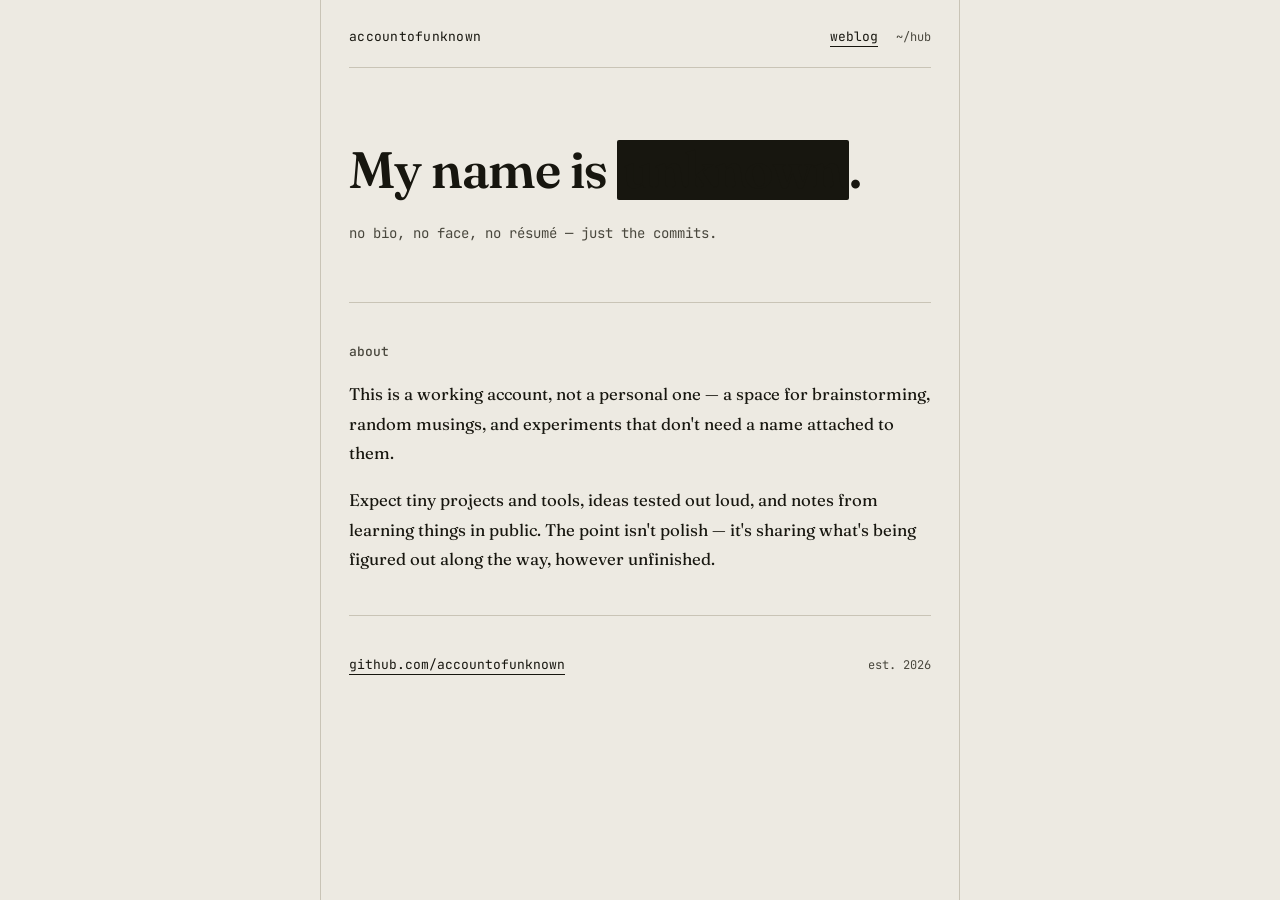
<file: index.html>
<!DOCTYPE html>
<html lang="en">
<head>
<meta charset="UTF-8">
<meta name="viewport" content="width=device-width, initial-scale=1.0">
<title>accountofunknown</title>
<meta name="description" content="A pseudonymous project hub.">
<link rel="preconnect" href="https://fonts.googleapis.com">
<link rel="preconnect" href="https://fonts.gstatic.com" crossorigin>
<link href="https://fonts.googleapis.com/css2?family=Fraunces:opsz,wght@9..144,400;9..144,500;9..144,600&family=JetBrains+Mono:wght@400;500&display=swap" rel="stylesheet">
<link rel="stylesheet" href="/assets/style.css">
</head>
<body>

<div class="frame">

  <header>
    <span class="mark">accountofunknown</span>
    <div class="header-meta">
      <a class="nav-link" href="/weblog/">weblog</a>
      <span class="path">~/hub</span>
    </div>
  </header>

  <main>
    <div class="hero">
      <h1>My name is <span class="redact stamp-in" id="redactSpan" aria-label="withheld">unknown</span>.</h1>
      <p class="tagline">no bio, no face, no résumé — just the commits.</p>
    </div>

    <hr class="rule">

    <section>
      <h2>about</h2>
      <p>This is a working account, not a personal one — a space for brainstorming, random musings, and experiments that don't need a name attached to them.</p>
      <p>Expect tiny projects and tools, ideas tested out loud, and notes from learning things in public. The point isn't polish — it's sharing what's being figured out along the way, however unfinished.</p>
    </section>
  </main>

  <footer>
    <a href="https://github.com/accountofunknown">github.com/accountofunknown</a>
    <span class="stamp-note">est. 2026</span>
  </footer>

</div>

<script>
(function(){
  var el = document.getElementById('redactSpan');
  if(!el) return;

  var reduceMotion = window.matchMedia('(prefers-reduced-motion: reduce)').matches;
  if(reduceMotion) return; // stays on the plain redacted "unknown" already in the markup

  var GLITCH_MS = 150;

  function glitchTo(text, reveal, cb){
    el.classList.add('glitch-active');
    setTimeout(function(){
      el.classList.remove('glitch-active');
      el.textContent = text;
      el.setAttribute('aria-label', reveal ? text : 'withheld');
      el.classList.toggle('reveal', reveal);
      if(cb) cb();
    }, GLITCH_MS);
  }

  // Let the initial stamp-in animation finish and settle first.
  setTimeout(function(){
    setTimeout(function(){
      glitchTo('* [Not Required]', true, function(){
        setTimeout(function(){
          glitchTo('[Unknown]', true, function(){
            setTimeout(function(){
              glitchTo('unknown', false);
            }, 700);
          });
        }, 700);
      });
    }, 1700);
  }, 900);
})();
</script>

</body>
</html>
</file>
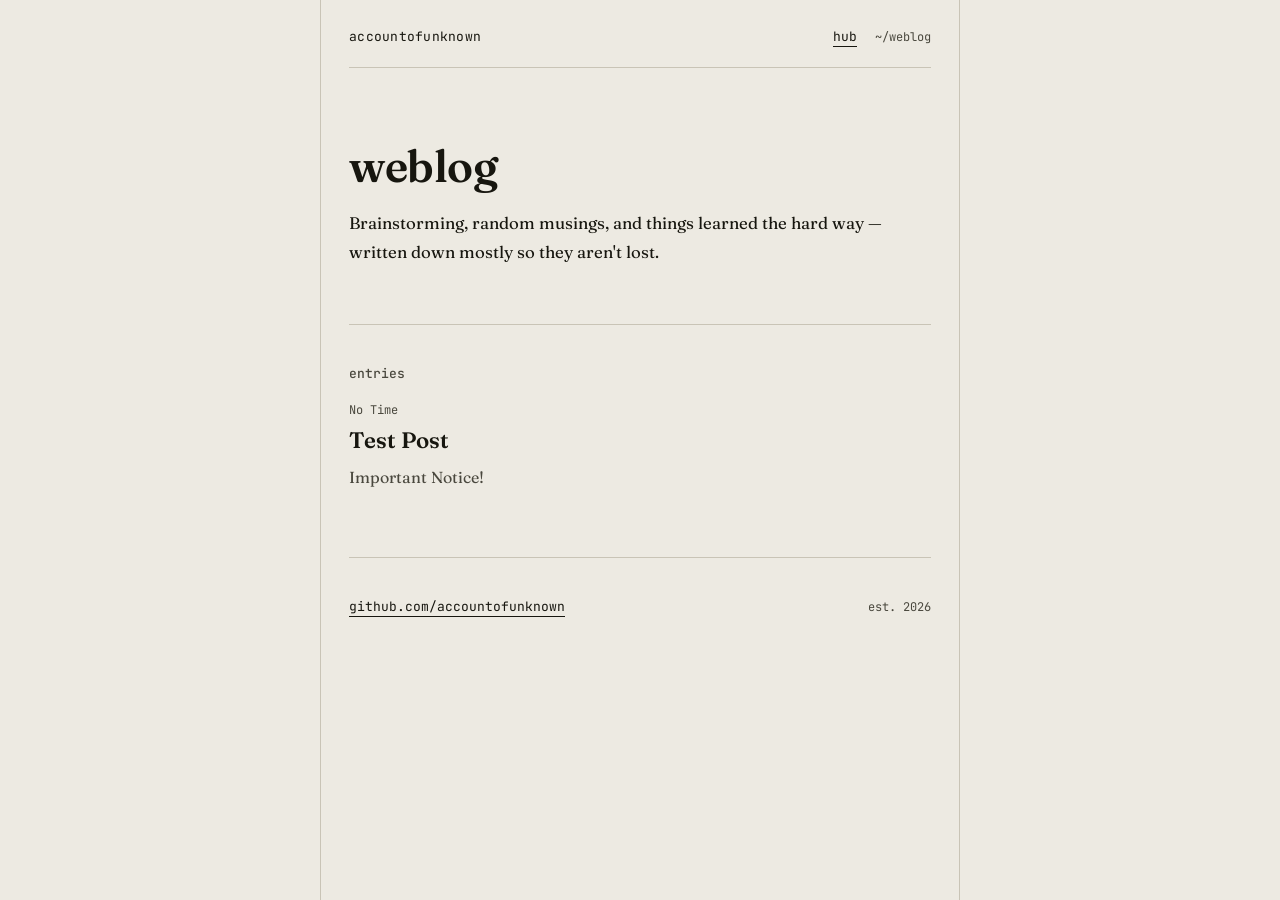
<file: weblog/index.html>
<!DOCTYPE html>
<html lang="en">
<head>
<meta charset="UTF-8">
<meta name="viewport" content="width=device-width, initial-scale=1.0">
<title>weblog — accountofunknown</title>
<meta name="description" content="Notes, experiments, and tiny things worth writing down.">
<link rel="preconnect" href="https://fonts.googleapis.com">
<link rel="preconnect" href="https://fonts.gstatic.com" crossorigin>
<link href="https://fonts.googleapis.com/css2?family=Fraunces:opsz,wght@9..144,400;9..144,500;9..144,600&family=JetBrains+Mono:wght@400;500&display=swap" rel="stylesheet">
<link rel="stylesheet" href="/assets/style.css">
</head>
<body>

<div class="frame">

  <header>
    <a class="mark" href="/">accountofunknown</a>
    <div class="header-meta">
      <a class="nav-link" href="/">hub</a>
      <span class="path">~/weblog</span>
    </div>
  </header>

  <main>
    <div class="hero">
      <h1 style="font-family:'Fraunces',Georgia,serif; font-size:clamp(2rem,5.5vw,2.8rem); font-weight:600; letter-spacing:-0.01em; margin:0 0 16px;">weblog</h1>
      <p class="blog-intro">Brainstorming, random musings, and things learned the hard way — written down mostly so they aren't lost.</p>
    </div>

    <hr class="rule">

    <section>
      <h2>entries</h2>

      <!--
        To publish a new post:
        1. Duplicate the /weblog/example-entry/ folder, rename it (lowercase, hyphens, no spaces)
           e.g. /weblog/how-i-broke-my-build/
        2. Edit the index.html inside it — title, date, body.
        3. Add a matching <li> below, newest at the top.
      -->
      <ul class="post-list">
        <li>
          <span class="post-meta">No Time</span>
          <a class="post-title" href="/weblog/Test-Post/">Test Post</a>
          <p class="post-excerpt">Important Notice!</p>
        </li>
      </ul>
    </section>
  </main>

  <footer>
    <a href="https://github.com/accountofunknown">github.com/accountofunknown</a>
    <span class="stamp-note">est. 2026</span>
  </footer>

</div>

</body>
</html>
</file>
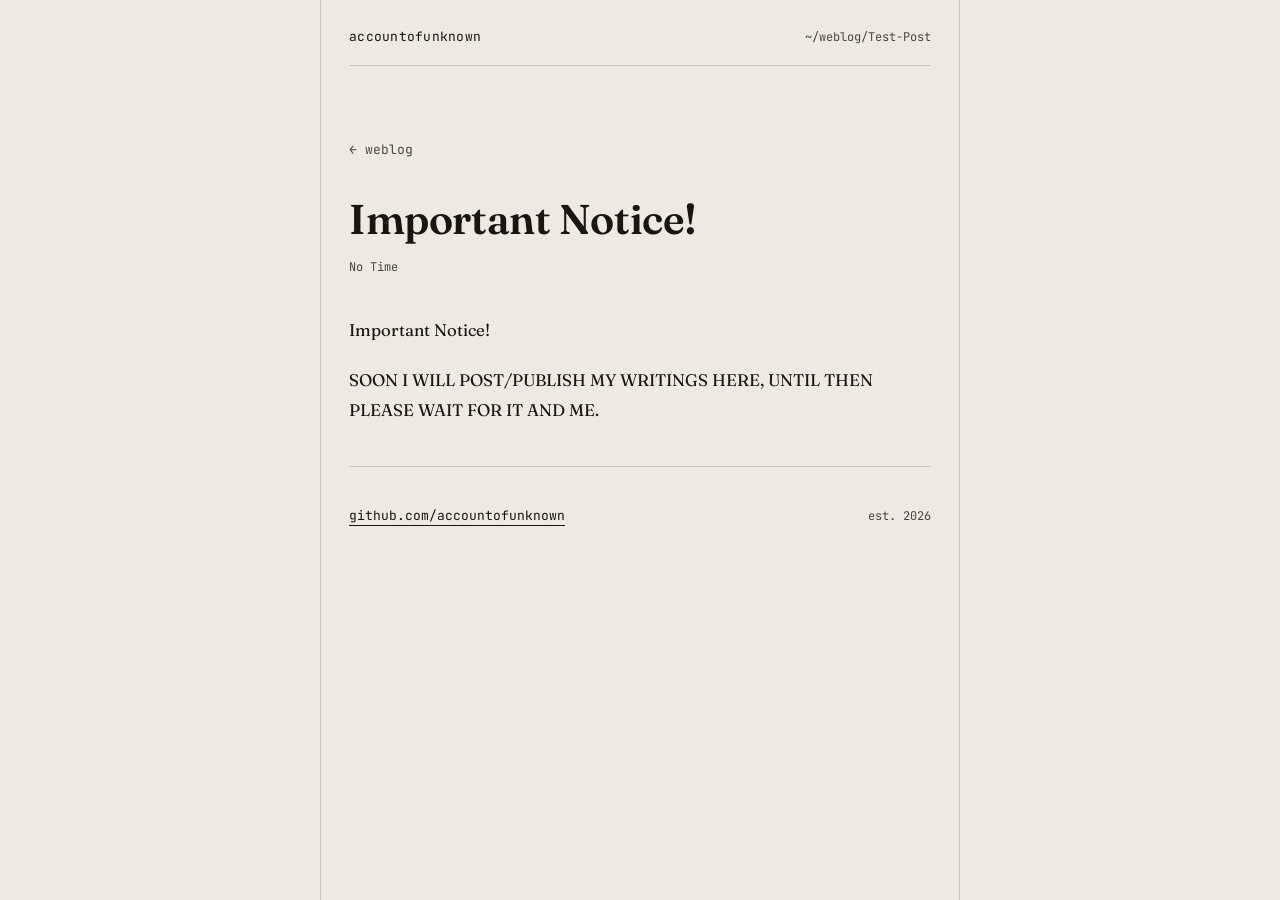
<file: weblog/Test-Post/index.html>
<!DOCTYPE html>
<html lang="en">
<head>
<meta charset="UTF-8">
<meta name="viewport" content="width=device-width, initial-scale=1.0">
<title>A Test Post — weblog</title>
<meta name="description" content="A short placeholder post that also doubles as the template for every entry after it.">
<link rel="preconnect" href="https://fonts.googleapis.com">
<link rel="preconnect" href="https://fonts.gstatic.com" crossorigin>
<link href="https://fonts.googleapis.com/css2?family=Fraunces:opsz,wght@9..144,400;9..144,500;9..144,600&family=JetBrains+Mono:wght@400;500&display=swap" rel="stylesheet">
<link rel="stylesheet" href="/assets/style.css">
</head>
<body>

<div class="frame">

  <header>
    <a class="mark" href="/">accountofunknown</a>
    <span class="path">~/weblog/Test-Post</span>
  </header>

  <main>
    <a class="back-link" href="/weblog/">&larr; weblog</a>

    <div class="post-header">
      <h1>Important Notice!</h1>
      <span class="post-meta">No Time</span>
    </div>

    <article>
      <p>Important Notice!</p>
<p>SOON I WILL POST/PUBLISH MY WRITINGS HERE, UNTIL THEN PLEASE WAIT FOR IT AND ME.</p>
  
    </article>
  </main>

  <footer>
    <a href="https://github.com/accountofunknown">github.com/accountofunknown</a>
    <span class="stamp-note">est. 2026</span>
  </footer>

</div>

</body>
</html>
</file>
<file: assets/style.css>
/* ---------- base ---------- */
:root{
  --paper: #edeae2;
  --ink: #17160f;
  --ink-soft: #4a483e;
  --rule: #c9c4b6;
  --accent: #2c3a3f;
  --redact: #17160f;
}

*{ box-sizing: border-box; }

html{ scroll-behavior: smooth; }

body{
  margin: 0;
  background: var(--paper);
  color: var(--ink);
  font-family: 'Fraunces', Georgia, serif;
  -webkit-font-smoothing: antialiased;
}

@media (prefers-reduced-motion: reduce){
  *{ animation: none !important; transition: none !important; }
}

a{ color: inherit; }

/* ---------- layout frame ---------- */
.frame{
  max-width: 640px;
  margin: 0 auto;
  padding: 0 28px;
  border-left: 1px solid var(--rule);
  border-right: 1px solid var(--rule);
  min-height: 100vh;
}

header{
  display: flex;
  justify-content: space-between;
  align-items: baseline;
  padding: 28px 0 20px;
  border-bottom: 1px solid var(--rule);
  gap: 16px;
  flex-wrap: wrap;
}

.mark{
  font-family: 'JetBrains Mono', monospace;
  font-size: 13px;
  letter-spacing: 0.02em;
  color: var(--ink);
  text-decoration: none;
}

.header-meta{
  display: flex;
  align-items: baseline;
  gap: 18px;
}

.nav-link{
  font-family: 'JetBrains Mono', monospace;
  font-size: 13px;
  color: var(--ink);
  text-decoration: none;
  border-bottom: 1px solid var(--ink);
  padding-bottom: 1px;
  transition: opacity 0.15s ease;
}

.nav-link:hover{ opacity: 0.6; }

.path{
  font-family: 'JetBrains Mono', monospace;
  font-size: 12px;
  color: var(--ink-soft);
}

main{ padding: 72px 0 40px; }

.rule{
  border: none;
  border-top: 1px solid var(--rule);
  margin: 56px 0 40px;
}

/* ---------- section / prose ---------- */
section h2{
  font-size: 13px;
  font-family: 'JetBrains Mono', monospace;
  font-weight: 500;
  color: var(--ink-soft);
  margin: 0 0 20px;
}

section p{
  font-size: 1.05rem;
  line-height: 1.75;
  max-width: 62ch;
  color: var(--ink);
  margin: 0 0 18px;
}

section p:last-child{ margin-bottom: 0; }

.tagline{
  font-family: 'JetBrains Mono', monospace;
  font-size: 14px;
  color: var(--ink-soft);
  line-height: 1.7;
  max-width: 46ch;
  margin: 0;
}

/* ---------- footer ---------- */
footer{
  padding: 40px 0 36px;
  border-top: 1px solid var(--rule);
  display: flex;
  justify-content: space-between;
  align-items: center;
  flex-wrap: wrap;
  gap: 12px;
}

footer a{
  color: var(--ink);
  text-decoration: none;
  font-family: 'JetBrains Mono', monospace;
  font-size: 13px;
  border-bottom: 1px solid var(--ink);
  padding-bottom: 1px;
  transition: opacity 0.15s ease;
}

footer a:hover{ opacity: 0.6; }

footer a:focus-visible,
a:focus-visible{
  outline: 2px solid var(--accent);
  outline-offset: 3px;
}

.stamp-note{
  font-family: 'JetBrains Mono', monospace;
  font-size: 12px;
  color: var(--ink-soft);
}

/* ---------- hero + redaction/glitch effect (shared by homepage & 404) ---------- */
.hero h1{
  font-size: clamp(2.1rem, 6vw, 3.2rem);
  font-weight: 600;
  line-height: 1.18;
  letter-spacing: -0.01em;
  margin: 0 0 22px;
}

.redact{
  display: inline-block;
  background: var(--redact);
  color: var(--redact);
  border-radius: 2px;
  padding: 0 6px;
  user-select: none;
}

.redact.stamp-in{
  transform: scaleX(0);
  transform-origin: left;
  animation: stamp 0.5s cubic-bezier(.6,0,.2,1) 0.35s forwards;
}

@keyframes stamp{ to{ transform: scaleX(1); } }

.redact.reveal{
  background: transparent;
  color: var(--ink);
}

.redact.glitch-active{
  animation: glitchShake 0.15s steps(2, end);
  text-shadow: -2px 0 var(--accent), 2px 0 rgba(23,22,15,0.45);
}

@keyframes glitchShake{
  0%   { transform: translate(0,0) skewX(0deg); clip-path: inset(0 0 0 0); }
  25%  { transform: translate(-3px,1px) skewX(-4deg); clip-path: inset(15% 0 35% 0); }
  50%  { transform: translate(2px,-1px) skewX(3deg); clip-path: inset(40% 0 5% 0); }
  75%  { transform: translate(-2px,0) skewX(-2deg); clip-path: inset(5% 0 20% 0); }
  100% { transform: translate(0,0) skewX(0deg); clip-path: inset(0 0 0 0); }
}

/* ---------- blog: listing page ---------- */
.blog-intro{
  font-size: 1.05rem;
  line-height: 1.75;
  max-width: 60ch;
  color: var(--ink);
  margin: 0;
}

.post-list{
  list-style: none;
  margin: 0;
  padding: 0;
}

.post-list li{
  padding: 26px 0;
  border-bottom: 1px solid var(--rule);
}

.post-list li:first-child{ padding-top: 0; }
.post-list li:last-child{ border-bottom: none; }

.post-meta{
  display: block;
  font-family: 'JetBrains Mono', monospace;
  font-size: 12px;
  color: var(--ink-soft);
  margin-bottom: 8px;
}

.post-title{
  display: inline-block;
  font-family: 'Fraunces', Georgia, serif;
  font-size: 1.4rem;
  font-weight: 600;
  color: var(--ink);
  text-decoration: none;
  line-height: 1.3;
  margin: 0 0 8px;
  border-bottom: 1px solid transparent;
  transition: border-color 0.15s ease;
}

.post-title:hover{ border-bottom-color: var(--ink); }

.post-excerpt{
  font-size: 1rem;
  line-height: 1.7;
  color: var(--ink-soft);
  max-width: 60ch;
  margin: 0;
}

.empty-note{
  font-family: 'JetBrains Mono', monospace;
  font-size: 13px;
  color: var(--ink-soft);
}

/* ---------- blog: single post ---------- */
.back-link{
  display: inline-block;
  font-family: 'JetBrains Mono', monospace;
  font-size: 13px;
  color: var(--ink-soft);
  text-decoration: none;
  margin-bottom: 36px;
  border-bottom: 1px solid transparent;
  transition: color 0.15s ease, border-color 0.15s ease;
}

.back-link:hover{ color: var(--ink); border-bottom-color: var(--ink); }

.post-header h1{
  font-size: clamp(1.9rem, 5.5vw, 2.6rem);
  font-weight: 600;
  line-height: 1.2;
  letter-spacing: -0.01em;
  margin: 0 0 14px;
}

.post-header .post-meta{ margin-bottom: 0; }

article{ margin-top: 40px; }

article p{
  font-size: 1.05rem;
  line-height: 1.8;
  max-width: 62ch;
  color: var(--ink);
  margin: 0 0 20px;
}

article p:last-child{ margin-bottom: 0; }

/* ---------- responsive ---------- */
@media (max-width: 480px){
  .frame{ border-left: none; border-right: none; padding: 0 20px; }
  main{ padding-top: 52px; }
}
</file>
